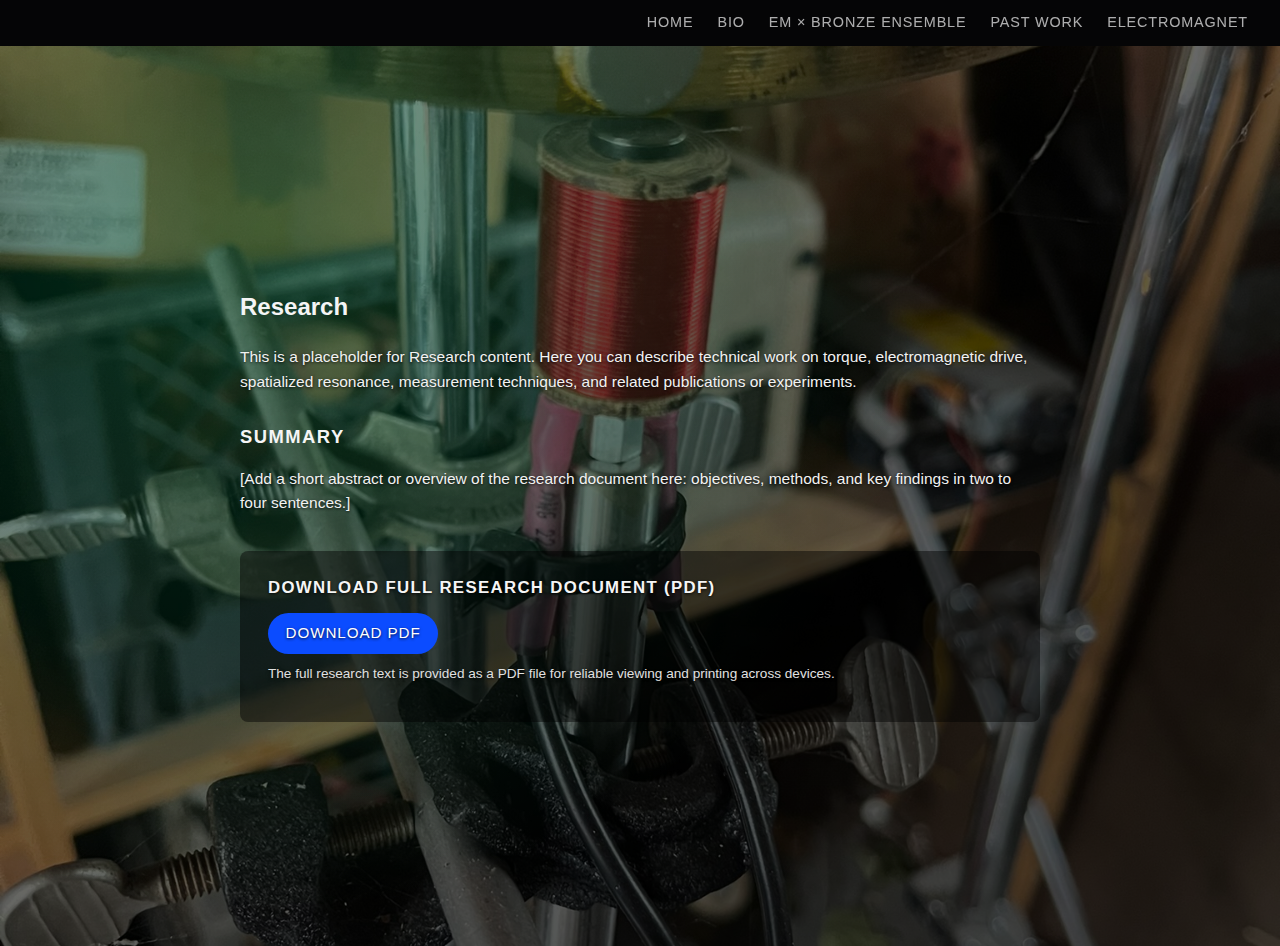
<file: electromagnet.html>
<!DOCTYPE html>
<html lang="en">
<head>
  <meta charset="UTF-8">
  <title>Non-contact Electromagnetic Actuator – Em Bronze Ensemble</title>
  <meta name="viewport" content="width=device-width, initial-scale=1.0">
  <link rel="stylesheet" href="style.css">
  <style>
    .research-hero {
      position: relative;
      min-height: 100vh;
      display: flex;
      align-items: center;
      justify-content: center;
      overflow: hidden;
      padding: 3rem 1.5rem;
      color: #f5f5f5;
      text-align: left;
    }
    

    .research-bg {
      position: absolute;
      inset: 0;
      background-image: url("assets/solenoid_pic.jpeg");
      background-size: cover;
      background-position: center;
      background-repeat: no-repeat;
      filter: brightness(0.65) saturate(1.05);
      z-index: -2;
    }

    .research-hero::before {
      content: "";
      position: absolute;
      inset: 0;
      background:
        radial-gradient(circle at 20% 20%, rgba(0,255,150,0.18), transparent 55%),
        linear-gradient(to bottom right, rgba(0,0,0,0.18), rgba(0,0,0,0.6));
      z-index: -1;
    }

    .section-narrow {
      max-width: 800px;
      margin: 0 auto;
    }

    .summary-block {
      margin-top: 1.8rem;
      margin-bottom: 2.2rem;
    }

    .summary-block h3 {
      margin: 0 0 0.6rem;
      font-size: 1.15rem;
      letter-spacing: 0.08em;
      text-transform: uppercase;
    }

    .summary-text {
      font-size: 0.97rem;
      line-height: 1.6;
      color: #f2f2f2;
      text-shadow: 0 1px 3px rgba(0,0,0,0.8);
    }

    .intro-text {
      font-size: 0.97rem;
      line-height: 1.6;
      color: #f2f2f2;
      text-shadow: 0 1px 3px rgba(0,0,0,0.8);
    }

    .doc-link-block {
      padding: 1.5rem 1.75rem;
      border-radius: 8px;
      background: rgba(0, 0, 0, 0.45);
      text-shadow: 0 1px 3px rgba(0,0,0,0.8);
    }

    .doc-link-block h3 {
      margin-top: 0;
      margin-bottom: 0.75rem;
      font-size: 1.05rem;
      letter-spacing: 0.08em;
      text-transform: uppercase;
    }

    .doc-link-block a {
      display: inline-block;
      padding: 0.6rem 1.1rem;
      border-radius: 999px;
      text-decoration: none;
      background: #0b4cff;
      color: #ffffff;
      font-size: 0.95rem;
      letter-spacing: 0.06em;
      text-transform: uppercase;
    }

    .doc-link-block a:hover {
      background: #0839c4;
    }

    .doc-note {
      margin-top: 0.6rem;
      font-size: 0.85rem;
      color: #e0e0e0;
    }

    @media (max-width: 700px) {
      .research-hero {
        padding: 2.5rem 1.25rem;
      }
    }
  </style>
</head>
<body>

<nav class="nav">
  <a href="index.html">Home</a>
  <a href="bio.html">Bio</a>
  <a href="emx-bronze.html">Em × Bronze Ensemble</a>
  <a href="pastwork.html">Past Work</a>
  <a href="electromagnet.html">Electromagnet</a>
</nav>

  <main class="research-hero">
    <div class="research-bg"></div>

    <section class="section-narrow">
      <h2>Research</h2>
      <p class="intro-text">
        This is a placeholder for Research content. Here you can describe
        technical work on torque, electromagnetic drive, spatialized resonance,
        measurement techniques, and related publications or experiments.
      </p>

      <div class="summary-block">
        <h3>Summary</h3>
        <p class="summary-text">
          [Add a short abstract or overview of the research document here:
          objectives, methods, and key findings in two to four sentences.]
        </p>
      </div>

      <div class="doc-link-block">
        <h3>Download full research document (PDF)</h3>
        <!-- Update the filename below to match your actual PDF in assets -->
        <a href="assets/research-notes.pdf" download>
          Download PDF
        </a>
        <p class="doc-note">
          The full research text is provided as a PDF file for reliable viewing
          and printing across devices.
        </p>
      </div>
    </section>
  </main>

  <footer class="site-foot
</file>
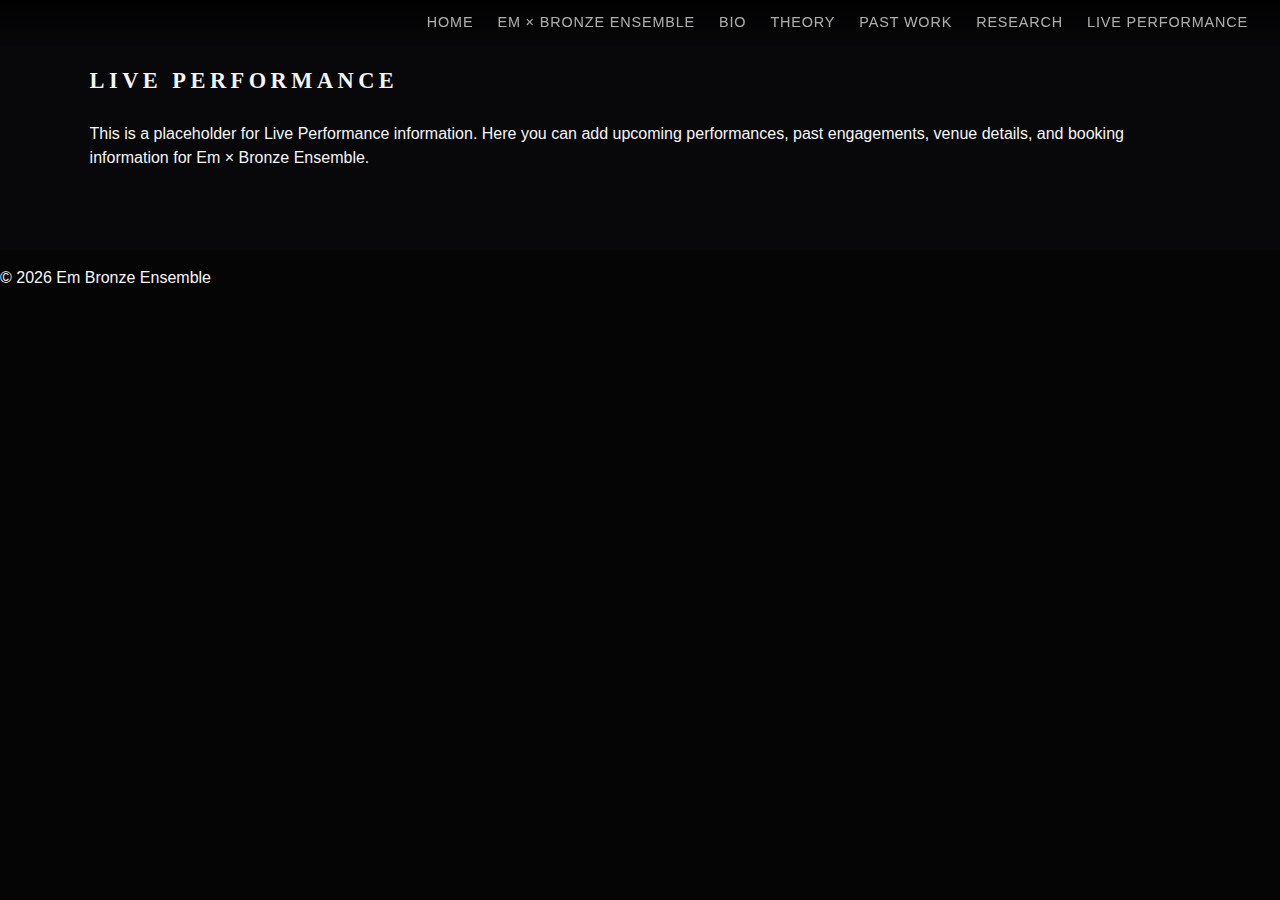
<file: live.html>
<!DOCTYPE html>
<html lang="en">
<head>
  <meta charset="UTF-8">
  <title>Live Performance – Em Bronze Ensemble</title>
  <meta name="viewport" content="width=device-width, initial-scale=1.0">
  <link rel="stylesheet" href="style.css">
</head>
<body>

  <header class="site-header">
    <nav class="nav">
      <a href="index.html">Home</a>
      <a href="emx-bronze.html">Em × Bronze Ensemble</a>
      <a href="bio.html">Bio</a>
      <a href="theory.html">Theory</a>
      <a href="media.html">Past Work</a>
      <a href="research.html">Research</a>
      <a href="live.html">Live Performance</a>
    </nav>
  </header>

  <section class="section section-narrow">
    <h2>Live Performance</h2>
    <p>
      This is a placeholder for Live Performance information. Here you can add
      upcoming performances, past engagements, venue details, and booking
      information for Em × Bronze Ensemble.
    </p>
  </section>

  <footer class="site-footer">
    <p>© <span id="year"></span> Em Bronze Ensemble</p>
  </footer>

  <script>
    document.getElementById('year').textContent = new Date().getFullYear();
  </script>
</body>
</html>
</file>
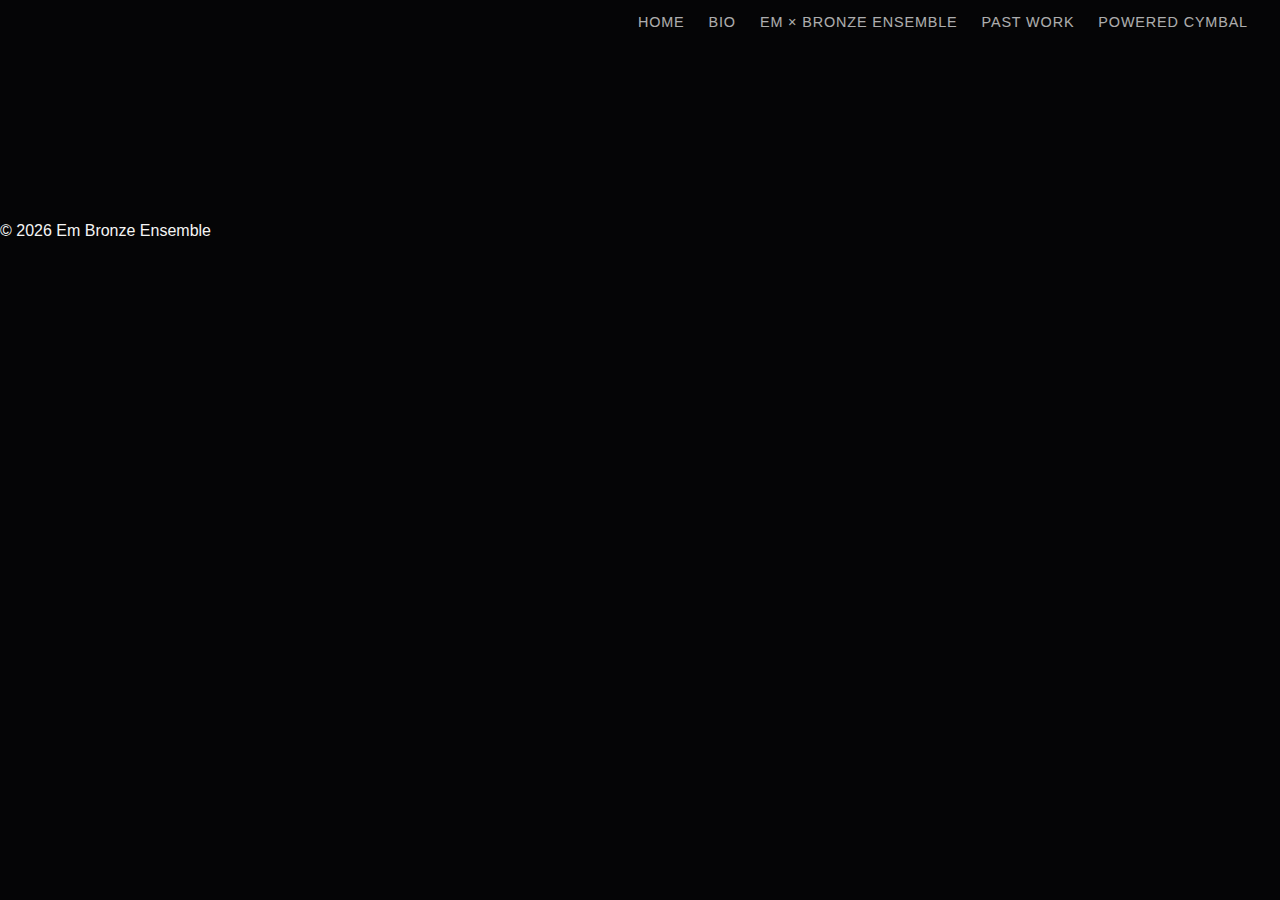
<file: pastwork.html>
<!DOCTYPE html>
<html lang="en">
<head>
  <meta charset="UTF-8">
  <title>Past Work – Em Bronze Ensemble</title>
  <meta name="viewport" content="width=device-width, initial-scale=1.0">
  <link rel="stylesheet" href="style.css">
</head>
<body class="media-body">

<nav class="nav">
  <a href="index.html">Home</a>
  <a href="bio.html">Bio</a>
  <a href="emx-bronze.html">Em × Bronze Ensemble</a>
  <a href="pastwork.html">Past Work</a>
  <a href="poweredcymbal.html">Powered Cymbal</a>
</nav>

  <main class="media-fullscreen">
    <iframe
      class="video-fullscreen"
      src="https://www.youtube.com/embed/TV96FMcfw3w"
      title="Em Bronze Ensemble – China Cymbal"
      frameborder="0"
      allow="accelerometer; autoplay; clipboard-write; encrypted-media; gyroscope; picture-in-picture; web-share"
      allowfullscreen>
    </iframe>
  </main>
  

  <footer class="site-footer">
    <p>© <span id="year"></span> Em Bronze Ensemble</p>
  </footer>

  <script>
    document.getElementById('year').textContent = new Date().getFullYear();
  </script>
</body>
</html>
</file>
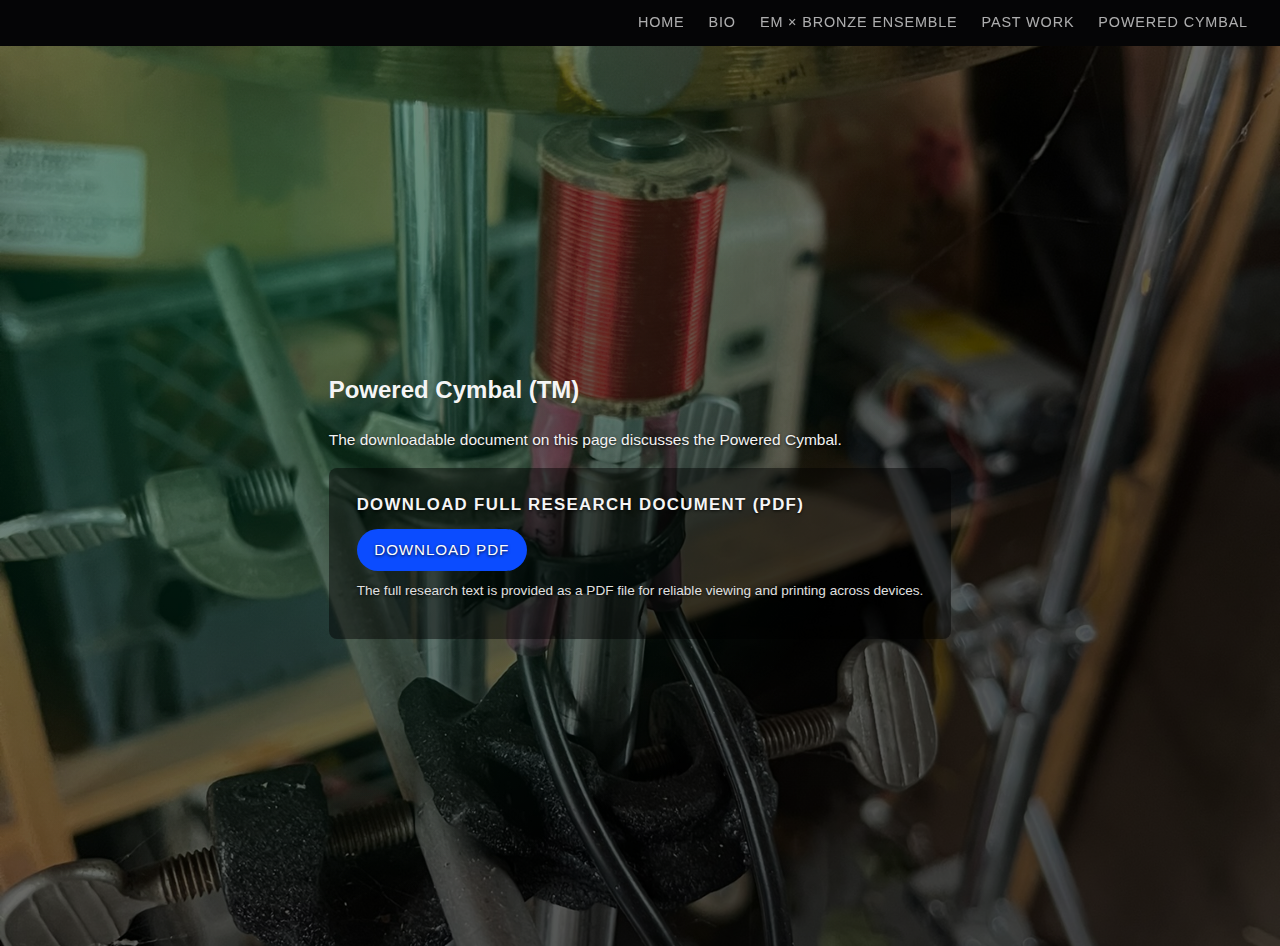
<file: poweredcymbal.html>
<!DOCTYPE html>
<html lang="en">
<head>
  <meta charset="UTF-8">
  <title>Non-contact Electromagnetic Actuator – Em Bronze Ensemble</title>
  <meta name="viewport" content="width=device-width, initial-scale=1.0">
  <link rel="stylesheet" href="style.css">
  <style>
    .research-hero {
      position: relative;
      min-height: 100vh;
      display: flex;
      align-items: center;
      justify-content: center;
      overflow: hidden;
      padding: 3rem 1.5rem;
      color: #f5f5f5;
      text-align: left;
    }
    

    .research-bg {
      position: absolute;
      inset: 0;
      background-image: url("assets/solenoid_pic.jpeg");
      background-size: cover;
      background-position: center;
      background-repeat: no-repeat;
      filter: brightness(0.65) saturate(1.05);
      z-index: -2;
    }

    .research-hero::before {
      content: "";
      position: absolute;
      inset: 0;
      background:
        radial-gradient(circle at 20% 20%, rgba(0,255,150,0.18), transparent 55%),
        linear-gradient(to bottom right, rgba(0,0,0,0.18), rgba(0,0,0,0.6));
      z-index: -1;
    }

    .section-narrow {
      max-width: 800px;
      margin: 0 auto;
    }

    .summary-block {
      margin-top: 1.8rem;
      margin-bottom: 2.2rem;
    }

    .summary-block h3 {
      margin: 0 0 0.6rem;
      font-size: 1.15rem;
      letter-spacing: 0.08em;
      text-transform: uppercase;
    }

    .summary-text {
      font-size: 0.97rem;
      line-height: 1.6;
      color: #f2f2f2;
      text-shadow: 0 1px 3px rgba(0,0,0,0.8);
    }

    .intro-text {
      font-size: 0.97rem;
      line-height: 1.6;
      color: #f2f2f2;
      text-shadow: 0 1px 3px rgba(0,0,0,0.8);
    }

    .doc-link-block {
      padding: 1.5rem 1.75rem;
      border-radius: 8px;
      background: rgba(0, 0, 0, 0.45);
      text-shadow: 0 1px 3px rgba(0,0,0,0.8);
    }

    .doc-link-block h3 {
      margin-top: 0;
      margin-bottom: 0.75rem;
      font-size: 1.05rem;
      letter-spacing: 0.08em;
      text-transform: uppercase;
    }

    .doc-link-block a {
      display: inline-block;
      padding: 0.6rem 1.1rem;
      border-radius: 999px;
      text-decoration: none;
      background: #0b4cff;
      color: #ffffff;
      font-size: 0.95rem;
      letter-spacing: 0.06em;
      text-transform: uppercase;
    }

    .doc-link-block a:hover {
      background: #0839c4;
    }

    .doc-note {
      margin-top: 0.6rem;
      font-size: 0.85rem;
      color: #e0e0e0;
    }

    @media (max-width: 700px) {
      .research-hero {
        padding: 2.5rem 1.25rem;
      }
    }
  </style>
</head>
<body>

<nav class="nav">
  <a href="index.html">Home</a>
  <a href="bio.html">Bio</a>
  <a href="emx-bronze.html">Em × Bronze Ensemble</a>
  <a href="pastwork.html">Past Work</a>
  <a href="poweredcymbal.html">Powered Cymbal</a>
</nav>
  

  <main class="research-hero">
    <div class="research-bg"></div>

    <section class="section-narrow">
      <h2>Powered Cymbal (TM)</h2>
      <p class="intro-text">
   The downloadable document on this page discusses the Powered Cymbal. 
      </p>

      <div class="doc-link-block">
        <h3>Download full research document (PDF)</h3>
        <!-- Update the filename below to match your actual PDF in assets -->
        <a href="assets/research-notes.pdf" download>
          Download PDF
        </a>
        <p class="doc-note">
          The full research text is provided as a PDF file for reliable viewing
          and printing across devices.
        </p>
      </div>
    </section>
  </main>

  <footer class="site-foot
</file>
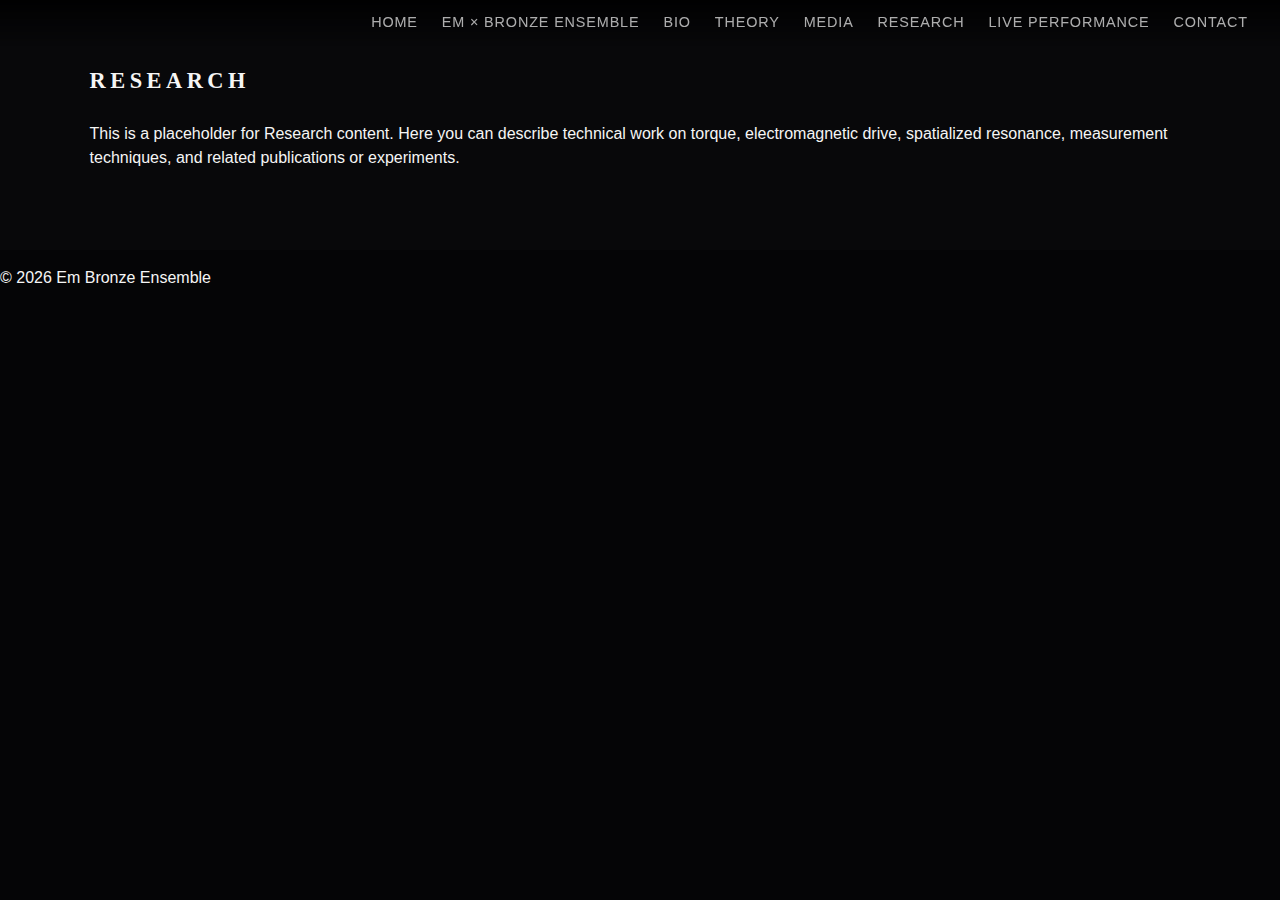
<file: research.html>
<!DOCTYPE html>
<html lang="en">
<head>
  <meta charset="UTF-8">
  <title>Research – Em Bronze Ensemble</title>
  <meta name="viewport" content="width=device-width, initial-scale=1.0">
  <link rel="stylesheet" href="style.css">
</head>
<body>

  <header class="site-header">
    <nav class="nav">
      <a href="index.html">Home</a>
      <a href="emx-bronze.html">Em × Bronze Ensemble</a>
      <a href="bio.html">Bio</a>
      <a href="theory.html">Theory</a>
      <a href="media.html">Media</a>
      <a href="research.html">Research</a>
      <a href="live.html">Live Performance</a>
      <a href="contact.html">Contact</a>
    </nav>
  </header>

  <section class="section section-narrow">
    <h2>Research</h2>
    <p>
      This is a placeholder for Research content. Here you can describe
      technical work on torque, electromagnetic drive, spatialized resonance,
      measurement techniques, and related publications or experiments.
    </p>
  </section>

  <footer class="site-footer">
    <p>© <span id="year"></span> Em Bronze Ensemble</p>
  </footer>

  <script>
    document.getElementById('year').textContent = new Date().getFullYear();
  </script>
</body>
</html>
</file>
<file: style.css>
*,
*::before,
*::after {
  box-sizing: border-box;
}

html, body {
  margin: 0;
  padding: 0;
  height: 100%;
}

body {
  background-color: #050506;
  color: #f5f5f5;
  font-family: -apple-system, BlinkMacSystemFont, "Segoe UI", sans-serif;
  line-height: 1.5;
}

/* Top nav */

.site-header {
  position: fixed;
  top: 0;
  left: 0;
  width: 100%;
  z-index: 20;
  background: linear-gradient(to bottom, rgba(0,0,0,0.85), rgba(0,0,0,0));
}

.nav {
  display: flex;
  justify-content: flex-end;
  gap: 1.5rem;
  padding: 0.75rem 2rem;
  font-size: 0.9rem;
  letter-spacing: 0.06em;
  text-transform: uppercase;
}

.nav a {
  color: #f5f5f5;
  text-decoration: none;
  opacity: 0.7;
}

.nav a:hover {
  opacity: 1;
}

/* Hero */

.hero {
  position: relative;
  height: 100vh;
  min-height: 480px;
  color: #f5f5f5;
  overflow: hidden;
}

.hero-bg {
  position: absolute;
  inset: 0;
  background-image: url("assets/solenoid_pic.jpeg"); /* use solenoid_pic */
  background-size: cover;
  background-position: center;
  background-repeat: no-repeat;
  filter: grayscale(40%);
  opacity: 0.65;
}

.hero::before {
  content: "";
  position: absolute;
  inset: 0;
  background: radial-gradient(circle at 30% 20%, rgba(255,255,255,0.06), transparent 45%),
              linear-gradient(to bottom, rgba(0,0,0,0.7), rgba(0,0,0,0.95));
}

.hero-content {
  position: relative;
  z-index: 5;
  height: 100%;
  display: flex;
  flex-direction: column;
  justify-content: center;
  padding: 5rem clamp(2rem, 7vw, 6rem);
}

/* Mathematical hero text */

.hero-math {
  font-family: "Times New Roman", "Times", serif;
  font-size: clamp(2rem, 5vw, 3.5rem);
  font-style: italic;
  letter-spacing: 0.06em;
  display: inline-flex;
  align-items: baseline;
  gap: 0.25em;
  margin-bottom: 0.25em;
}

.vec-arrow {
  font-size: 0.8em;
  position: relative;
  top: -0.5em;
  margin-left: -0.6em;
  opacity: 0.7;
}

.tau,
.em,
.bronze,
.cross,
.equals {
  text-shadow: 0 0 18px rgba(0, 0, 0, 0.9);
}

.hero-ensemble {
  font-family: "Times New Roman", "Times", serif;
  font-size: clamp(2.2rem, 4vw, 3rem);
  font-style: italic;
  margin-top: 0.4em;
  padding-left: 0.5em;
  border-left: 2px solid rgba(255,255,255,0.5);
  text-shadow: 0 0 18px rgba(0, 0, 0, 0.9);
}

/* Sections */

.section {
  padding: 4rem clamp(2rem, 7vw, 6rem);
  background-color: #050506;
  color: #f5f5f5;
}

.section:nth-of-type(odd) {
  background-color: #08080a;
}

.section h2 {
  font-family: "Times New Roman", "Times", serif;
  font-size: 1.4rem;
  letter-spacing: 0.2em;
  text-transform: uppercase;
  margin: 0 0 1.5rem 0;
}

.section p {
</file>
